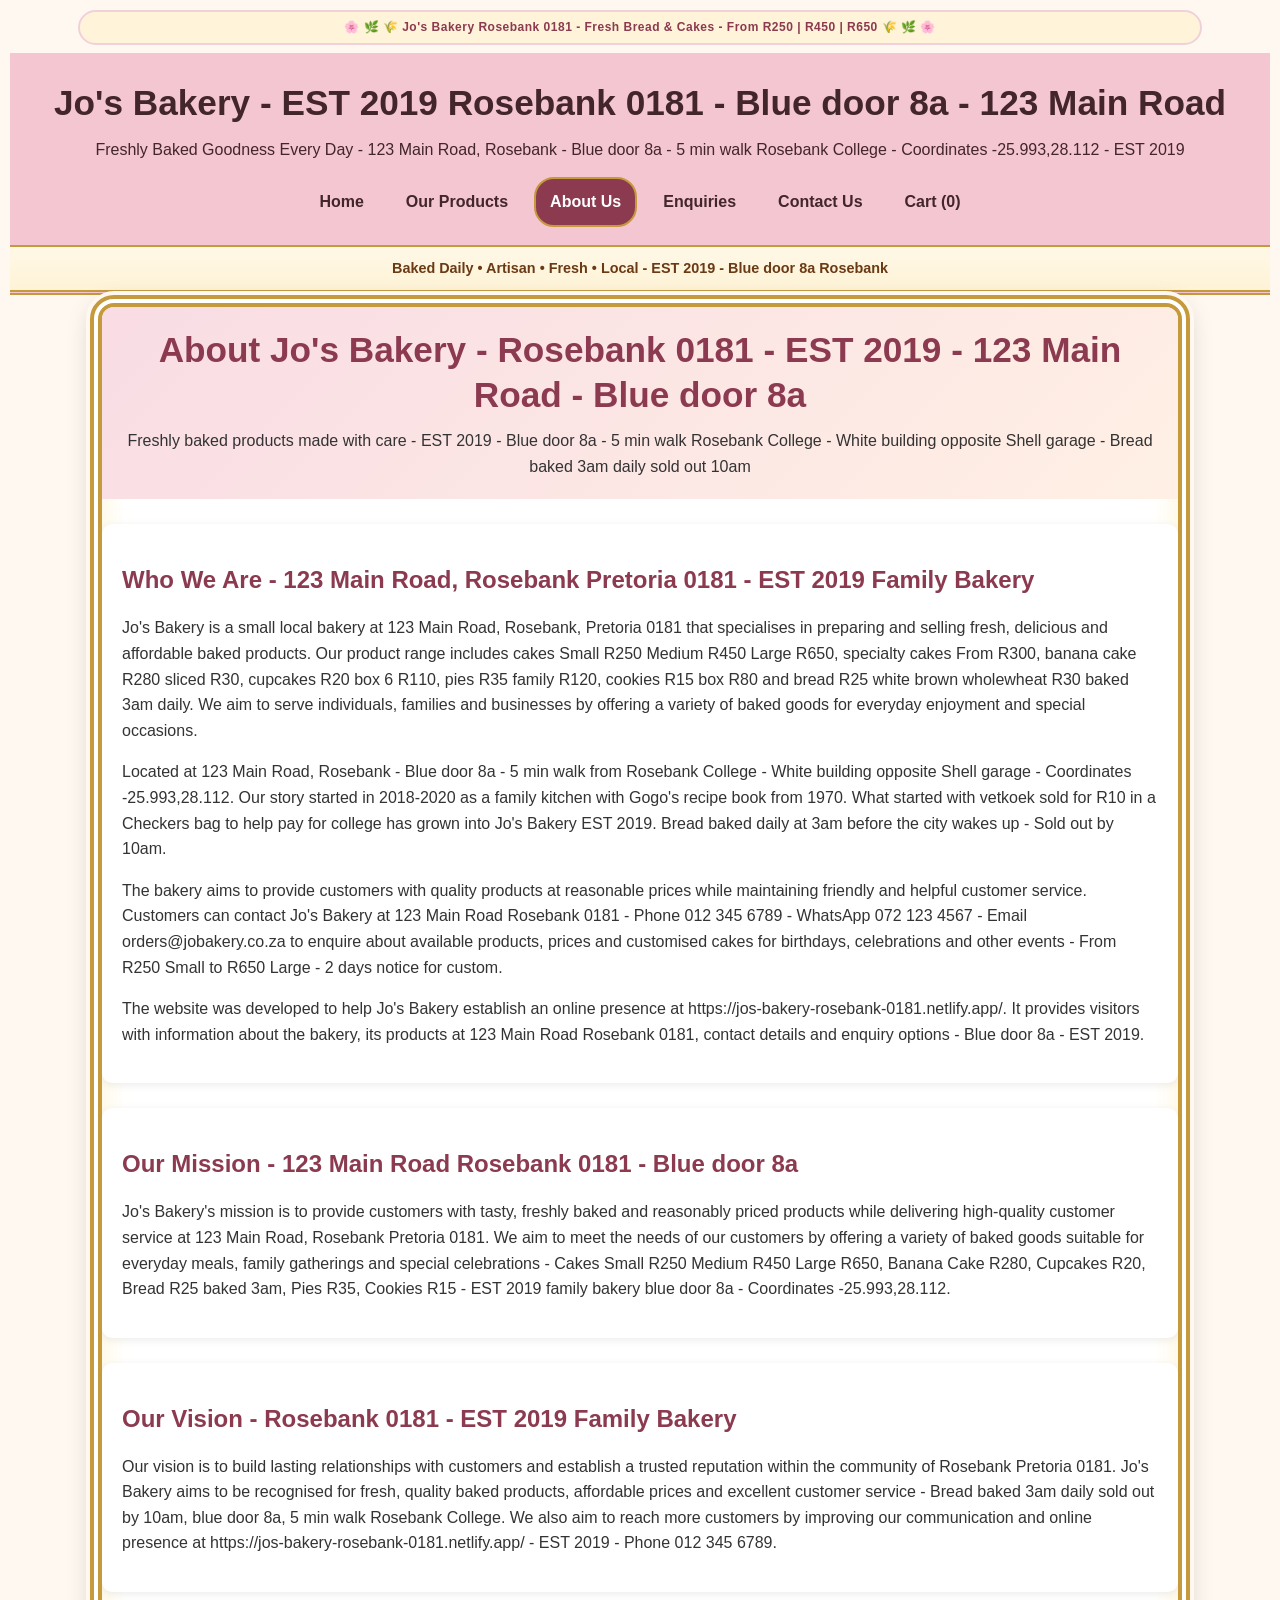
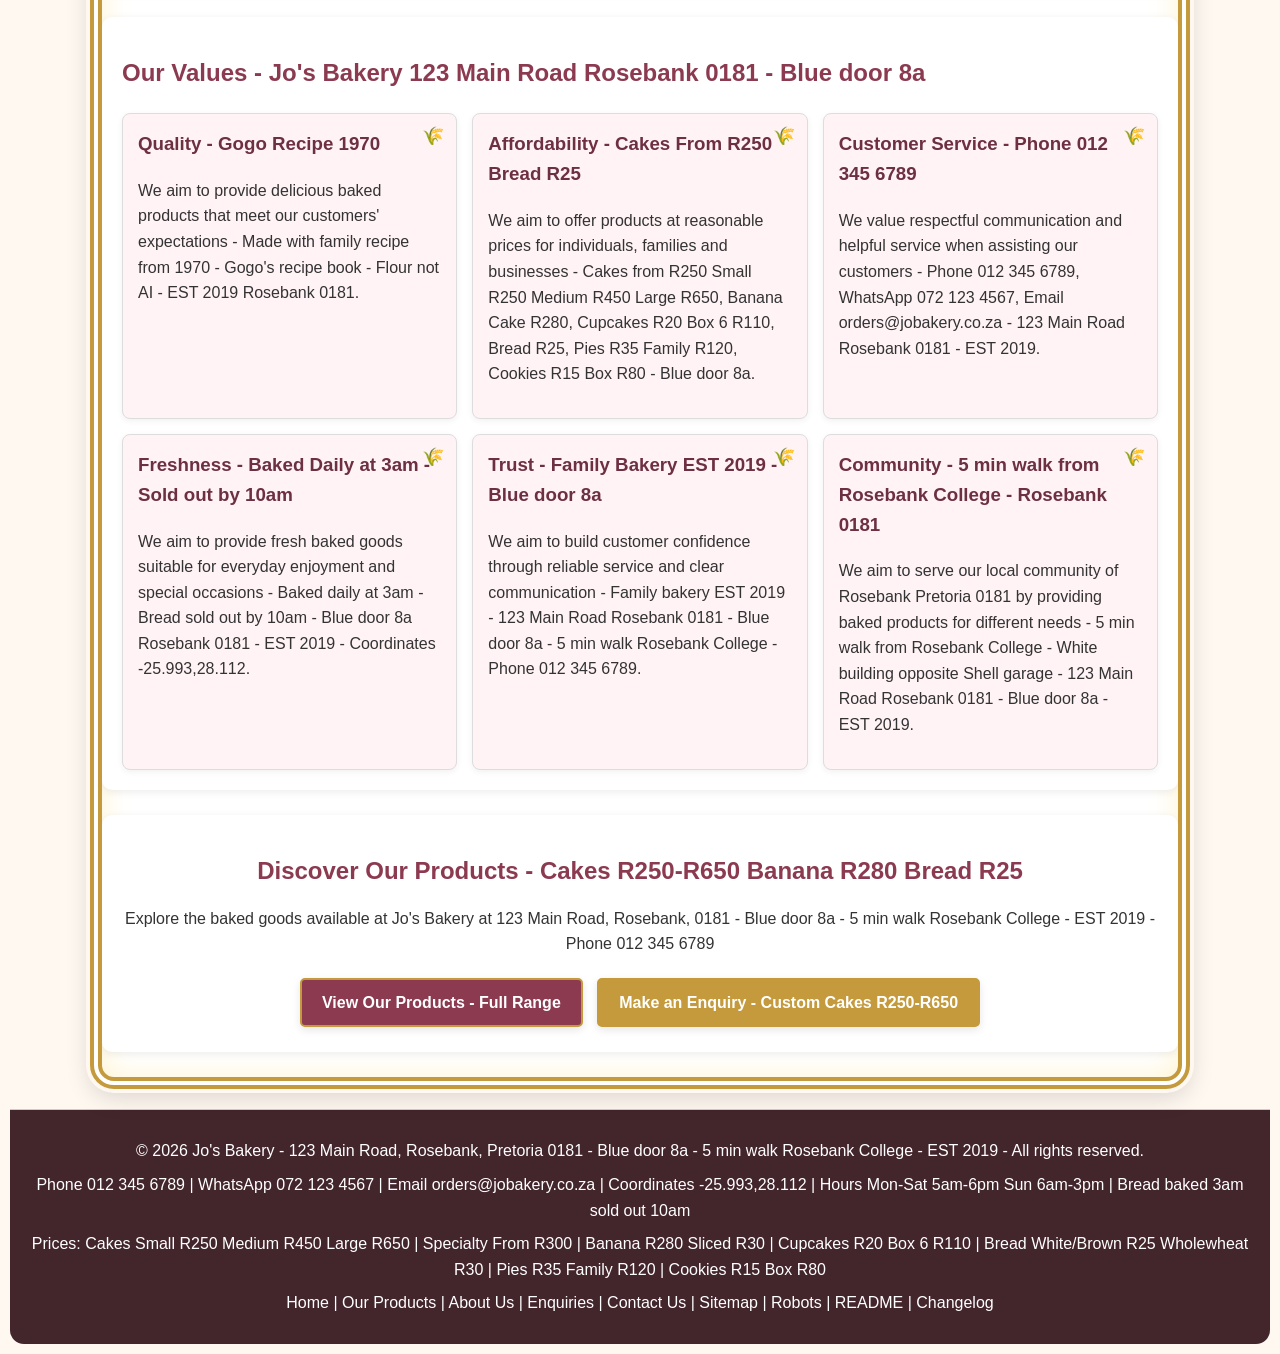
<file: about.html>
<!DOCTYPE html>
<html lang="en-ZA">
<head>
    <meta charset="UTF-8">
    <meta name="viewport" content="width=device-width, initial-scale=1.0">
    <title>About Us | Jo's Bakery 123 Main Road Rosebank Pretoria 0181 | EST 2019 Family Bakery - Blue door 8a</title>
    <meta name="description" content="About Jo's Bakery at 123 Main Road, Rosebank, Pretoria 0181 - Family bakery EST 2019 - Gogo recipe 1970 - Our mission vision values - Fresh bread baked 3am daily, blue door 8a, 5 min walk Rosebank College, -25.993,28.112 - Phone 012 345 6789 - Cakes R250-R650 Banana R280 Bread R25.">
    <meta name="keywords" content="Jo's Bakery Rosebank 0181 about, 123 Main Road Rosebank, family bakery EST 2019, blue door 8a Rosebank, bakery mission vision values, Rosebank College, Gogo recipe 1970, bread baked 3am, -25.993 28.112, cakes R250 Rosebank, banana cake R280">
    <meta name="author" content="Jo's Bakery - EST 2019 Rosebank 0181">
    <link rel="canonical" href="https://jos-bakery-rosebank-0181.netlify.app/about.html">
    <link rel="stylesheet" href="style.css">
</head>
<body>
    <a href="#main-content" class="skip-link">Skip to main content</a>
    <header>
        <div class="header-container">
            <h1>Jo's Bakery - EST 2019 Rosebank 0181 - Blue door 8a - 123 Main Road</h1>
            <p>Freshly Baked Goodness Every Day - 123 Main Road, Rosebank - Blue door 8a - 5 min walk Rosebank College - Coordinates -25.993,28.112 - EST 2019</p>
            <nav aria-label="Main navigation">
                <ul>
                    <li><a href="index.html">Home</a></li>
                    <li><a href="services.html">Our Products</a></li>
                    <li><a href="about.html" aria-current="page">About Us</a></li>
                    <li><a href="enquiries.html">Enquiries</a></li>
                    <li><a href="contact.html">Contact Us</a></li>
                    <li><a href="cart.html">Cart (<span id="cart-count">0</span>)</a></li>
                </ul>
            </nav>
        </div>
    </header>

    <main id="main-content">
        <section class="page-banner" style="padding:20px;">
            <h2>About Jo's Bakery - Rosebank 0181 - EST 2019 - 123 Main Road - Blue door 8a</h2>
            <p>Freshly baked products made with care - EST 2019 - Blue door 8a - 5 min walk Rosebank College - White building opposite Shell garage - Bread baked 3am daily sold out 10am</p>
        </section>

        <section class="content-section" style="padding:20px;">
            <h2>Who We Are - 123 Main Road, Rosebank Pretoria 0181 - EST 2019 Family Bakery</h2>
            <p>Jo's Bakery is a small local bakery at 123 Main Road, Rosebank, Pretoria 0181 that specialises in preparing and selling fresh, delicious and affordable baked products. Our product range includes cakes Small R250 Medium R450 Large R650, specialty cakes From R300, banana cake R280 sliced R30, cupcakes R20 box 6 R110, pies R35 family R120, cookies R15 box R80 and bread R25 white brown wholewheat R30 baked 3am daily. We aim to serve individuals, families and businesses by offering a variety of baked goods for everyday enjoyment and special occasions.</p>
            
            <p>Located at 123 Main Road, Rosebank - Blue door 8a - 5 min walk from Rosebank College - White building opposite Shell garage - Coordinates -25.993,28.112. Our story started in 2018-2020 as a family kitchen with Gogo's recipe book from 1970. What started with vetkoek sold for R10 in a Checkers bag to help pay for college has grown into Jo's Bakery EST 2019. Bread baked daily at 3am before the city wakes up - Sold out by 10am.</p>

            <p>The bakery aims to provide customers with quality products at reasonable prices while maintaining friendly and helpful customer service. Customers can contact Jo's Bakery at 123 Main Road Rosebank 0181 - Phone 012 345 6789 - WhatsApp 072 123 4567 - Email orders@jobakery.co.za to enquire about available products, prices and customised cakes for birthdays, celebrations and other events - From R250 Small to R650 Large - 2 days notice for custom.</p>

            <p>The website was developed to help Jo's Bakery establish an online presence at https://jos-bakery-rosebank-0181.netlify.app/. It provides visitors with information about the bakery, its products at 123 Main Road Rosebank 0181, contact details and enquiry options - Blue door 8a - EST 2019.</p>
        </section>

        <section class="content-section" style="padding:20px;">
            <h2>Our Mission - 123 Main Road Rosebank 0181 - Blue door 8a</h2>
            <p>Jo's Bakery's mission is to provide customers with tasty, freshly baked and reasonably priced products while delivering high-quality customer service at 123 Main Road, Rosebank Pretoria 0181. We aim to meet the needs of our customers by offering a variety of baked goods suitable for everyday meals, family gatherings and special celebrations - Cakes Small R250 Medium R450 Large R650, Banana Cake R280, Cupcakes R20, Bread R25 baked 3am, Pies R35, Cookies R15 - EST 2019 family bakery blue door 8a - Coordinates -25.993,28.112.</p>
        </section>

        <section class="content-section" style="padding:20px;">
            <h2>Our Vision - Rosebank 0181 - EST 2019 Family Bakery</h2>
            <p>Our vision is to build lasting relationships with customers and establish a trusted reputation within the community of Rosebank Pretoria 0181. Jo's Bakery aims to be recognised for fresh, quality baked products, affordable prices and excellent customer service - Bread baked 3am daily sold out by 10am, blue door 8a, 5 min walk Rosebank College. We also aim to reach more customers by improving our communication and online presence at https://jos-bakery-rosebank-0181.netlify.app/ - EST 2019 - Phone 012 345 6789.</p>
        </section>

        <section class="content-section" style="padding:20px;">
            <h2>Our Values - Jo's Bakery 123 Main Road Rosebank 0181 - Blue door 8a</h2>
            <div class="product-container" style="display:grid; grid-template-columns:repeat(auto-fit, minmax(250px, 1fr)); gap:15px;">
                <article class="product-card" style="border:1px solid #ddd; padding:15px; border-radius:8px;">
                    <h3>Quality - Gogo Recipe 1970</h3>
                    <p>We aim to provide delicious baked products that meet our customers' expectations - Made with family recipe from 1970 - Gogo's recipe book - Flour not AI - EST 2019 Rosebank 0181.</p>
                </article>
                <article class="product-card" style="border:1px solid #ddd; padding:15px; border-radius:8px;">
                    <h3>Affordability - Cakes From R250 Bread R25</h3>
                    <p>We aim to offer products at reasonable prices for individuals, families and businesses - Cakes from R250 Small R250 Medium R450 Large R650, Banana Cake R280, Cupcakes R20 Box 6 R110, Bread R25, Pies R35 Family R120, Cookies R15 Box R80 - Blue door 8a.</p>
                </article>
                <article class="product-card" style="border:1px solid #ddd; padding:15px; border-radius:8px;">
                    <h3>Customer Service - Phone 012 345 6789</h3>
                    <p>We value respectful communication and helpful service when assisting our customers - Phone 012 345 6789, WhatsApp 072 123 4567, Email orders@jobakery.co.za - 123 Main Road Rosebank 0181 - EST 2019.</p>
                </article>
                <article class="product-card" style="border:1px solid #ddd; padding:15px; border-radius:8px;">
                    <h3>Freshness - Baked Daily at 3am - Sold out by 10am</h3>
                    <p>We aim to provide fresh baked goods suitable for everyday enjoyment and special occasions - Baked daily at 3am - Bread sold out by 10am - Blue door 8a Rosebank 0181 - EST 2019 - Coordinates -25.993,28.112.</p>
                </article>
                <article class="product-card" style="border:1px solid #ddd; padding:15px; border-radius:8px;">
                    <h3>Trust - Family Bakery EST 2019 - Blue door 8a</h3>
                    <p>We aim to build customer confidence through reliable service and clear communication - Family bakery EST 2019 - 123 Main Road Rosebank 0181 - Blue door 8a - 5 min walk Rosebank College - Phone 012 345 6789.</p>
                </article>
                <article class="product-card" style="border:1px solid #ddd; padding:15px; border-radius:8px;">
                    <h3>Community - 5 min walk from Rosebank College - Rosebank 0181</h3>
                    <p>We aim to serve our local community of Rosebank Pretoria 0181 by providing baked products for different needs - 5 min walk from Rosebank College - White building opposite Shell garage - 123 Main Road Rosebank 0181 - Blue door 8a - EST 2019.</p>
                </article>
            </div>
        </section>

        <section class="call-to-action" style="padding:20px; text-align:center;">
            <h2>Discover Our Products - Cakes R250-R650 Banana R280 Bread R25</h2>
            <p>Explore the baked goods available at Jo's Bakery at 123 Main Road, Rosebank, 0181 - Blue door 8a - 5 min walk Rosebank College - EST 2019 - Phone 012 345 6789</p>
            <a href="services.html" class="button" style="padding:10px 20px; background:#8b3a50; color:white; text-decoration:none; border-radius:5px; margin:5px;">View Our Products - Full Range</a>
            <a href="enquiries.html" class="button" style="padding:10px 20px; background:#c49a3c; color:white; text-decoration:none; border-radius:5px; margin:5px;">Make an Enquiry - Custom Cakes R250-R650</a>
        </section>
    </main>

    <footer style="padding:20px; text-align:center; border-top:1px solid #ccc; margin-top:20px;">
        <p>&copy; 2026 Jo's Bakery - 123 Main Road, Rosebank, Pretoria 0181 - Blue door 8a - 5 min walk Rosebank College - EST 2019 - All rights reserved.</p>
        <p>Phone 012 345 6789 | WhatsApp 072 123 4567 | Email orders@jobakery.co.za | Coordinates -25.993,28.112 | Hours Mon-Sat 5am-6pm Sun 6am-3pm | Bread baked 3am sold out 10am</p>
        <p>Prices: Cakes Small R250 Medium R450 Large R650 | Specialty From R300 | Banana R280 Sliced R30 | Cupcakes R20 Box 6 R110 | Bread White/Brown R25 Wholewheat R30 | Pies R35 Family R120 | Cookies R15 Box R80</p>
        <p><a href="index.html">Home</a> | <a href="services.html">Our Products</a> | <a href="about.html">About Us</a> | <a href="enquiries.html">Enquiries</a> | <a href="contact.html">Contact Us</a> | <a href="sitemap.xml">Sitemap</a> | <a href="robots.txt">Robots</a> | <a href="README.md">README</a> | <a href="CHANGELOG.md">Changelog</a></p>
    </footer>
</body>
</html>
</file>
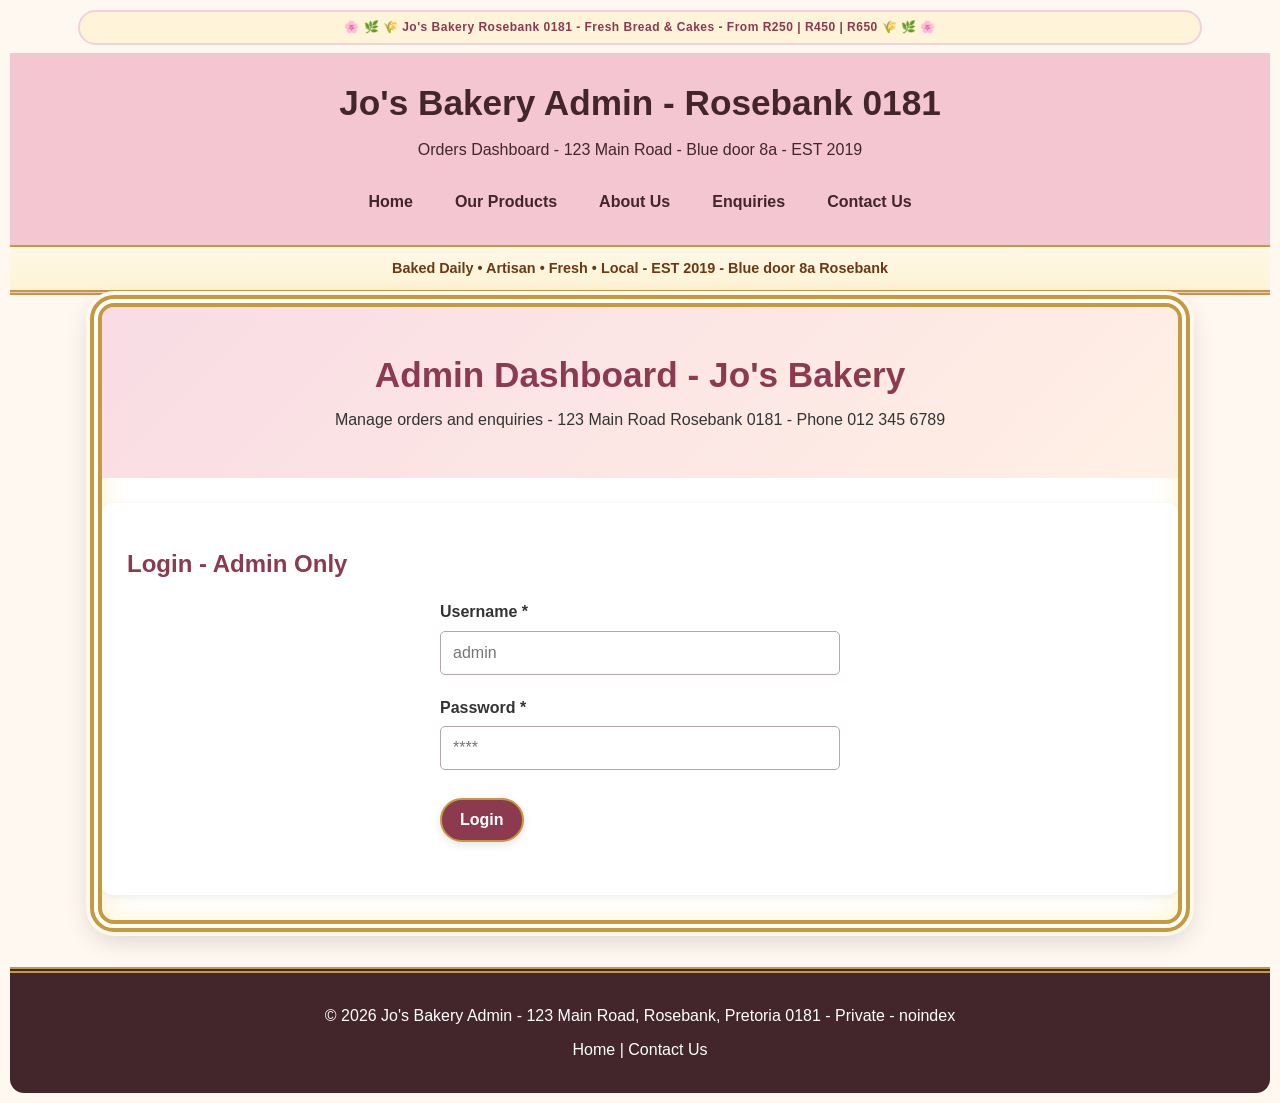
<file: admin.html>
<!DOCTYPE html>
<html lang="en-ZA">
<head>
    <meta charset="UTF-8">
    <meta name="viewport" content="width=device-width, initial-scale=1.0">
    <title>Admin | Jo's Bakery Rosebank 0181 - Orders Dashboard</title>
    <meta name="description" content="Admin dashboard for Jo's Bakery 123 Main Road Rosebank Pretoria 0181 - Manage orders, enquiries, products">
    <meta name="robots" content="noindex, nofollow">
    <meta name="author" content="Jo's Bakery - EST 2019">
    <link rel="canonical" href="https://jos-bakery-rosebank-0181.netlify.app/admin.html">
    <link rel="stylesheet" href="style.css">
</head>
<body>
<a href="#main-content" class="skip-link">Skip to main content</a>
<header>
    <div class="header-container">
        <h1>Jo's Bakery Admin - Rosebank 0181</h1>
        <p>Orders Dashboard - 123 Main Road - Blue door 8a - EST 2019</p>
        <nav aria-label="Main navigation">
            <ul>
                <li><a href="index.html">Home</a></li>
                <li><a href="services.html">Our Products</a></li>
                <li><a href="about.html">About Us</a></li>
                <li><a href="enquiries.html">Enquiries</a></li>
                <li><a href="contact.html">Contact Us</a></li>
            </ul>
        </nav>
    </div>
</header>

<main id="main-content">
    <section class="page-banner">
        <h2>Admin Dashboard - Jo's Bakery</h2>
        <p>Manage orders and enquiries - 123 Main Road Rosebank 0181 - Phone 012 345 6789</p>
    </section>

    <section class="content-section">
        <h2>Login - Admin Only</h2>
        <form id="adminLogin" novalidate style="max-width:400px;">
            <div class="form-group">
                <label for="adminUser">Username *</label>
                <input type="text" id="adminUser" required placeholder="admin" minlength="3">
                <span class="error-message" id="adminUserError"></span>
            </div>
            <div class="form-group">
                <label for="adminPass">Password *</label>
                <input type="password" id="adminPass" required minlength="4" placeholder="****">
                <span class="error-message" id="adminPassError"></span>
            </div>
            <button type="submit" class="button">Login</button>
            <p id="adminMsg" class="success-message" style="display:none;"></p>
        </form>
    </section>

    <section class="content-section" id="dashboard" style="display:none;">
        <h2>Today's Summary - Sold out yesterday 10am</h2>
        <div class="product-container">
            <article class="product-card">
                <h3>Orders</h3>
                <p><strong>12 Orders Today</strong><br>Cakes: 5 | Bread: 20 loaves @ R25 | Pies: 8</p>
                <p>Total: R2,850 - Baked 3am daily</p>
            </article>
            <article class="product-card">
                <h3>Enquiries</h3>
                <p><strong>7 New Enquiries</strong><br>Custom cakes: 3 | Bread: 2 | Other: 2</p>
                <p>Inbox: orders@jobakery.co.za</p>
            </article>
            <article class="product-card">
                <h3>Stock Alert</h3>
                <p><strong>Low Stock</strong><br>Bread: Sold out by 10am | Banana Cake: 2 left | Pies: 5 left</p>
                <p>Bake more for tomorrow 3am</p>
            </article>
        </div>

        <h2>Recent Enquiries</h2>
        <div style="overflow-x:auto;">
            <table style="width:100%;border-collapse:collapse;background:#fff;">
                <tr style="background:#f4c6d2;"><th style="padding:10px;border:1px solid #ccc;">Name</th><th style="padding:10px;border:1px solid #ccc;">Type</th><th style="padding:10px;border:1px solid #ccc;">Phone</th><th style="padding:10px;border:1px solid #ccc;">Status</th></tr>
                <tr><td style="padding:8px;border:1px solid #eee;">Jo Smith</td><td style="padding:8px;border:1px solid #eee;">Cakes R450 Medium</td><td style="padding:8px;border:1px solid #eee;">0123456789</td><td style="padding:8px;border:1px solid #eee;">New</td></tr>
                <tr><td style="padding:8px;border:1px solid #eee;">Maria N.</td><td style="padding:8px;border:1px solid #eee;">Bread R25 x10</td><td style="padding:8px;border:1px solid #eee;">0821234567</td><td style="padding:8px;border:1px solid #eee;">Done</td></tr>
                <tr><td style="padding:8px;border:1px solid #eee;">Thabo K.</td><td style="padding:8px;border:1px solid #eee;">Banana Cake R280</td><td style="padding:8px;border:1px solid #eee;">0719876543</td><td style="padding:8px;border:1px solid #eee;">New</td></tr>
            </table>
        </div>

        <h2>Product Prices - Update</h2>
        <p>Cakes Small R250 Medium R450 Large R650 | Banana Cake R280 Sliced R30 | Cupcakes R20 Box 6 R110 | Bread R25 | Pies R35 Family R120 | Cookies R15 Box R80</p>
        <p><strong>Address:</strong> 123 Main Road, Rosebank, Pretoria 0181 - Blue door 8a - Coordinates -25.993,28.112</p>
        <p><strong>Contact:</strong> Phone 012 345 6789 | WhatsApp 072 123 4567 | Email orders@jobakery.co.za</p>
    </section>
</main>

<footer>
    <p>&copy; 2026 Jo's Bakery Admin - 123 Main Road, Rosebank, Pretoria 0181 - Private - noindex</p>
    <p><a href="index.html">Home</a> | <a href="contact.html">Contact Us</a></p>
</footer>

<script>
document.getElementById('adminLogin').addEventListener('submit', function(e){
  e.preventDefault();
  let valid = true;
  document.getElementById('adminUserError').textContent='';
  document.getElementById('adminPassError').textContent='';
  const u = document.getElementById('adminUser').value.trim();
  const p = document.getElementById('adminPass').value.trim();
  if(u.length < 3){ document.getElementById('adminUserError').textContent='Username min 3'; valid=false; }
  if(p.length < 4){ document.getElementById('adminPassError').textContent='Password min 4'; valid=false; }
  if(valid){
    document.getElementById('adminMsg').style.display='block';
    document.getElementById('adminMsg').textContent='Login success - Welcome admin - Dashboard loaded - Jo\'s Bakery Rosebank 0181';
    document.getElementById('dashboard').style.display='block';
    this.style.display='none';
  }
});
</script>
</body>
</html>
</file>
<file: style.css>
* {
    box-sizing: border-box;
}
html {
    scroll-behavior: smooth;
}
body {
    margin: 0;
    font-family: Arial, Helvetica, sans-serif;
    font-size: 16px;
    line-height: 1.6;
    color: #333333;
    background-color: #fff8f1;
    background-image: url('https://www.transparenttextures.com/patterns/old-map.png');
    padding: 10px;
}
img { max-width: 100%; height: auto; }
a { color: #8b3a50; }
a:hover { color: #5e2032; }
a:focus, button:focus, input:focus, select:focus, textarea:focus {
    outline: 3px solid #d66b87;
    outline-offset: 3px;
}
.skip-link {
    position: absolute;
    top: -100px;
    left: 10px;
    z-index: 1000;
    padding: 10px 15px;
    background-color: #ffffff;
    color: #5e2032;
}
.skip-link:focus { top: 10px; }

main {
    max-width: 1100px;
    margin: 0 auto;
    min-height: 60vh;
    background: #ffffff;
    border: 12px double #c49a3c;
    border-radius: 24px;
    box-shadow: 0 0 0 4px #fff8f1, 0 8px 25px rgba(0,0,0,0.15), inset 0 0 30px #fff3d0;
    overflow: hidden;
    position: relative;
}

body::before {
    content: "🌸 🌿 🌾 Jo's Bakery Rosebank 0181 - Fresh Bread & Cakes - From R250 | R450 | R650 🌾 🌿 🌸";
    display: block;
    text-align: center;
    font-size: 12px;
    color: #8b3a50;
    font-weight: bold;
    letter-spacing: 0.5px;
    padding: 6px 10px;
    max-width: 1100px;
    margin: 0 auto 8px;
    background: #fff3d9;
    border: 2px solid #f0d1d9;
    border-radius: 20px;
}

header {
    background-color: #f4c6d2;
    color: #43252c;
    text-align: center;
    padding: 22px 20px;
    border-bottom: 5px double #c49a3c;
    position: relative;
}
.header-container { max-width: 1200px; margin: 0 auto; }
header h1 { margin: 0; font-size: 2.2rem; }
header p { margin: 5px 0 15px; }

header::after {
    content: "Baked Daily • Artisan • Fresh • Local - EST 2019 - Blue door 8a Rosebank";
    display: block;
    background: linear-gradient(#fff8e7, #fef3d6);
    color: #6b3a14;
    margin: 18px -20px -22px;
    padding: 10px;
    font-weight: bold;
    border-top: 2px solid #c49a3c;
    font-size: 0.9em;
}

nav ul {
    list-style: none;
    display: flex;
    flex-wrap: wrap;
    justify-content: center;
    gap: 10px;
    margin: 0;
    padding: 0;
}
nav a {
    display: block;
    padding: 10px 14px;
    color: #43252c;
    text-decoration: none;
    font-weight: bold;
    border-radius: 20px;
    border: 2px solid transparent;
}
nav a:hover, nav a[aria-current="page"] {
    background-color: #8b3a50;
    color: #ffffff;
    border-color: #c49a3c;
}

section { scroll-margin-top: 20px; }
.content-section, .welcome-section, .featured-products, .why-choose-us, .call-to-action {
    max-width: 1100px;
    margin: 25px auto;
    padding: 25px;
    background-color: #ffffff;
    border-radius: 10px;
    box-shadow: 0 2px 8px rgba(0,0,0,0.08);
}
h2 { color: #8b3a50; line-height: 1.3; }
h3 { color: #6d3042; }

.hero {
    padding: 65px 25px;
    text-align: center;
    background: linear-gradient(135deg, #f9dce4, #fff0e4);
}
.hero-content { max-width: 800px; margin: 0 auto; }
.hero h2 { font-size: 2.5rem; margin-top: 0; }
.hero p { font-size: 1.1rem; }
.hero img {
    border: 5px solid #f0d1d9 !important;
    box-shadow: 0 6px 18px rgba(0,0,0,0.15);
}

.page-banner {
    padding: 45px 20px;
    text-align: center;
    background: linear-gradient(135deg, #f9dce4, #fff0e4);
}
.page-banner h2 { font-size: 2.2rem; margin: 0 0 10px; }
.page-banner p { margin: 0; }

.button, button {
    display: inline-block;
    margin: 8px 5px 8px 0;
    padding: 11px 18px;
    border: 2.5px solid #c49a3c;
    border-radius: 25px;
    background-color: #8b3a50;
    color: #ffffff;
    text-decoration: none;
    font-family: inherit;
    font-size: 1rem;
    font-weight: bold;
    cursor: pointer;
    box-shadow: 0 3px 8px rgba(0,0,0,0.1);
}
.button:hover, button:hover { background-color: #5e2032; color: #ffffff; }

.product-container {
    display: grid;
    grid-template-columns: repeat(3, minmax(0, 1fr));
    gap: 20px;
    margin-top: 25px;
}
.product-card {
    padding: 22px;
    background-color: #fff3f5;
    border: 2px solid #f0d1d9;
    border-radius: 14px;
    box-shadow: 0 2px 6px rgba(0,0,0,0.06);
    position: relative;
}
.product-card::before {
    content: "🌾";
    position: absolute;
    top: 8px;
    right: 12px;
    font-size: 18px;
}
.product-card h3 { margin-top: 0; }
.product-card .button { font-size: 0.9rem; }

#productSearch { width: 100%; max-width: 500px; margin-top: 8px; }
#searchMessage { font-weight: bold; }
.why-choose-us ul { padding-left: 25px; }
.why-choose-us li { margin-bottom: 8px; }

form { max-width: 700px; margin: 20px auto; }
.form-group { margin-bottom: 20px; }
label { display: block; margin-bottom: 6px; font-weight: bold; }
input, select, textarea {
    display: block;
    width: 100%;
    padding: 12px;
    border: 1px solid #b7a6a9;
    border-radius: 5px;
    background-color: #ffffff;
    color: #333333;
    font-family: inherit;
    font-size: 1rem;
}
textarea { resize: vertical; }
.form-note {
    padding: 12px;
    background-color: #fff3d9;
    border-left: 4px solid #b57a23;
    border-radius: 4px;
}
.error-message { display: block; margin-top: 5px; color: #b00020; font-size: 0.9rem; font-weight: bold; }
.success-message { margin-top: 15px; padding: 12px; color: #155724; background-color: #d4edda; border-radius: 5px; }
[aria-invalid="true"] { border: 2px solid #b00020; }

.contact-container { max-width: 1100px; margin: 30px auto; padding: 20px; }
.contact-columns { display: grid; grid-template-columns: repeat(2, minmax(0, 1fr)); gap: 25px; }
.contact-details, .contact-form { padding: 22px; background-color: #ffffff; border-radius: 10px; box-shadow: 0 2px 8px rgba(0,0,0,0.08); }
.contact-details p { overflow-wrap: anywhere; }
#map { width: 100%; min-height: 350px; margin-top: 20px; border-radius: 12px; border: 3px solid #1565C0; }

footer {
    margin-top: 35px;
    padding: 22px;
    text-align: center;
    background-color: #43252c;
    color: #ffffff;
    border-top: 6px double #c49a3c;
    border-radius: 0 0 14px 14px;
}
footer p { margin: 8px 0; }
footer a { color: #ffffff; text-decoration: none; }
footer a:hover { text-decoration: underline; }

@media (max-width: 900px) {
    .product-container { grid-template-columns: repeat(2, minmax(0, 1fr)); }
    .contact-columns { grid-template-columns: 1fr; }
    .content-section, .welcome-section, .featured-products, .why-choose-us, .call-to-action { margin: 20px; }
}
@media (max-width: 600px) {
    body { font-size: 15px; padding: 6px; }
    body::before { font-size: 10px; }
    header h1 { font-size: 1.8rem; }
    nav ul { flex-direction: column; align-items: stretch; }
    nav a { padding: 8px; }
    .hero { padding: 40px 18px; }
    .hero h2, .page-banner h2 { font-size: 1.8rem; }
    .product-container { grid-template-columns: 1fr; }
    .content-section, .welcome-section, .featured-products, .why-choose-us, .call-to-action { margin: 15px; padding: 18px; }
    .contact-container { padding: 12px; }
    .button, button { max-width: 100%; }
    main { border-width: 8px; }
}
</file>
